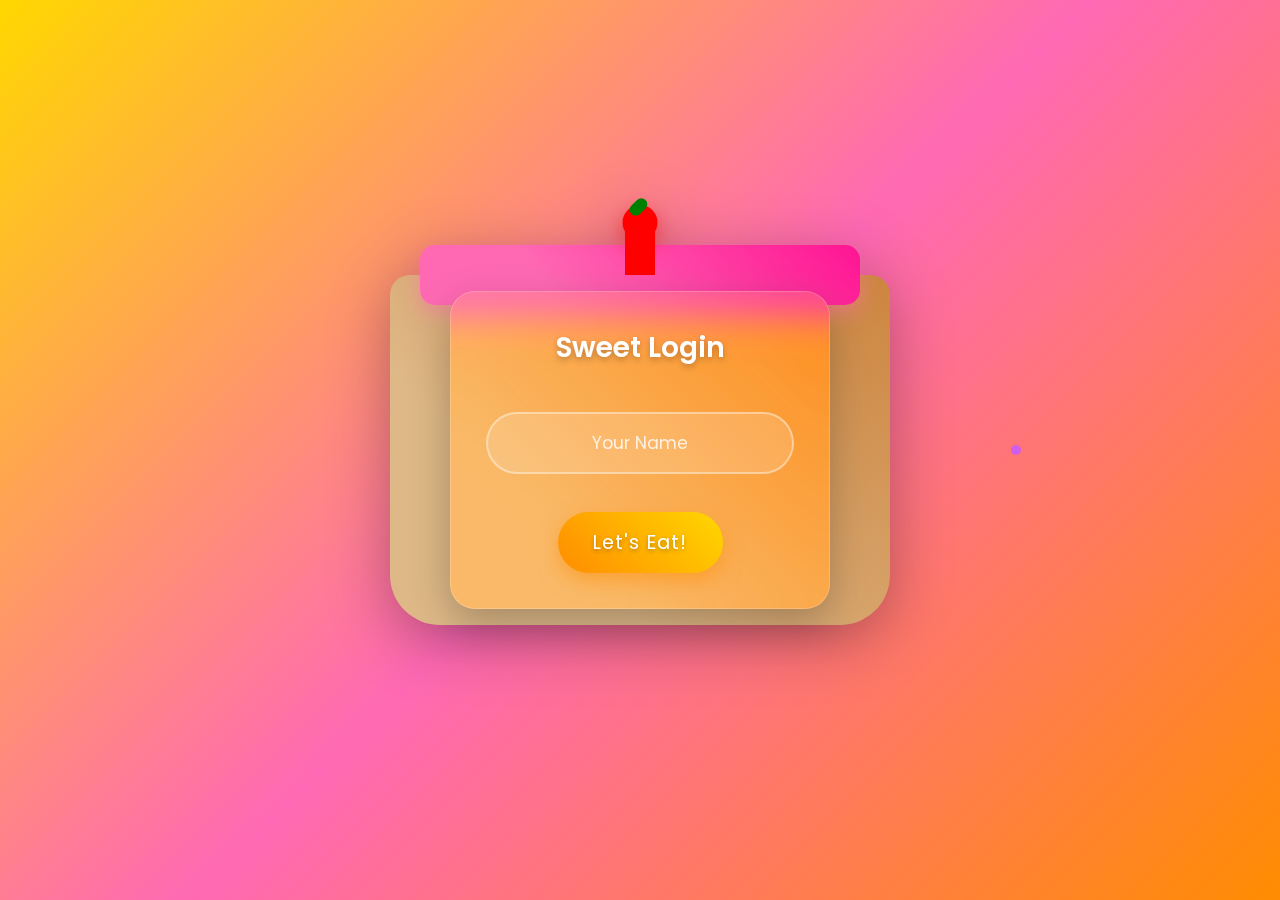
<file: index.html>
<!DOCTYPE html>
<html lang="en">
<head>
    <meta charset="UTF-8">
    <meta name="viewport" content="width=device-width, initial-scale=1.0">
    <title>Cake Login By shobhit dev</title>
    <link href="https://fonts.googleapis.com/css2?family=Poppins:wght@300;400;600&display=swap" rel="stylesheet">
    <style>
        * {
            margin: 0;
            padding: 0;
            box-sizing: border-box;
            font-family: 'Poppins', sans-serif;
        }

        body {
            display: flex;
            justify-content: center;
            align-items: center;
            height: 100vh;
            background: linear-gradient(135deg, #ffd700, #ff69b4, #ff8c00);
            overflow: hidden;
            position: relative;
        }

        .cake-container {
            position: absolute;
            top: 50%;
            left: 50%;
            transform: translate(-50%, -50%);
            filter: drop-shadow(0 15px 30px rgba(0,0,0,0.3));
            z-index: 1;
            width: 500px;
            height: 350px;
        }

        .cake {
            width: 100%;
            height: 100%;
            position: relative;
            background: linear-gradient(45deg, #deb887 30%, #cd853f 100%);
            border-radius: 20px 20px 50px 50px;
            animation: cakeGlow 2s infinite alternate;
        }

        .cake::before {
            content: '';
            position: absolute;
            top: -30px;
            left: 30px;
            right: 30px;
            height: 60px;
            background: linear-gradient(45deg, #ff69b4 30%, #ff1493 100%);
            border-radius: 15px;
            box-shadow: 0 8px 20px rgba(255,105,180,0.5);
        }

        .cake::after {
            content: '';
            position: absolute;
            top: -60px;
            left: 50%;
            transform: translateX(-50%);
            width: 30px;
            height: 60px;
            background: #ff0000;
            border-radius: 8px 8px 0 0;
        }

        .cherry {
            position: absolute;
            top: -70px;
            left: 50%;
            transform: translateX(-50%);
            width: 35px;
            height: 35px;
            background: #ff0000;
            border-radius: 50%;
            box-shadow: 0 8px 20px rgba(255,0,0,0.5);
        }

        .cherry::after {
            content: '';
            position: absolute;
            top: -8px;
            left: 10px;
            width: 12px;
            height: 20px;
            background: #008000;
            border-radius: 8px;
            transform: rotate(45deg);
        }

        @keyframes cakeGlow {
            from { filter: drop-shadow(0 0 10px rgba(255,215,0,0.4)); }
            to { filter: drop-shadow(0 0 25px rgba(255,140,0,0.8)); }
        }

        #login-form {
            position: absolute;
            top: 50%;
            left: 50%;
            transform: translate(-50%, -50%);
            width: 380px;
            text-align: center;
            padding: 35px;
            background: rgba(255, 255, 255, 0.08);
            backdrop-filter: blur(20px) saturate(180%);
            border-radius: 25px;
            box-shadow: 0 15px 40px rgba(0, 0, 0, 0.25);
            z-index: 2;
            transition: all 0.3s ease;
            border: 1px solid rgba(255,255,255,0.2);
        }

        #login-form:hover {
            transform: translate(-50%, -50%) scale(1.02);
            background: rgba(255, 255, 255, 0.12);
        }

        h2 {
            color: #fff;
            font-size: 28px;
            font-weight: 600;
            margin-bottom: 25px;
            text-shadow: 0 3px 6px rgba(0,0,0,0.25);
        }

        input {
            width: 100%;
            padding: 16px;
            margin: 18px 0;
            border: 2px solid rgba(255,255,255,0.4);
            font-size: 17px;
            text-align: center;
            background: rgba(255, 255, 255, 0.15);
            color: white;
            border-radius: 35px;
            outline: none;
            transition: all 0.3s ease;
        }

        input:focus {
            border-color: #ff69b4;
            box-shadow: 0 0 20px rgba(255,105,180,0.6);
            background: rgba(255, 255, 255, 0.25);
        }

        input::placeholder {
            color: rgba(255, 255, 255, 0.8);
        }

        button {
            background: linear-gradient(45deg, #ff8c00, #ffd700);
            color: white;
            border: none;
            padding: 16px 35px;
            font-size: 19px;
            border-radius: 35px;
            cursor: pointer;
            transition: all 0.3s ease;
            margin-top: 20px;
            letter-spacing: 1.2px;
            text-shadow: 0 2px 4px rgba(0,0,0,0.3);
            box-shadow: 0 8px 20px rgba(255,140,0,0.5);
        }

        button:hover {
            transform: scale(1.08);
            box-shadow: 0 12px 30px rgba(255,140,0,0.7);
        }

        .sprinkle {
            position: absolute;
            width: 10px;
            height: 10px;
            background: #fff;
            border-radius: 50%;
            animation: float 3s infinite ease-in-out;
            z-index: 0;
        }

        @keyframes float {
            0% { transform: translateY(0) rotate(0deg); opacity: 1; }
            50% { transform: translateY(-120px) rotate(180deg); opacity: 0.8; }
            100% { transform: translateY(0) rotate(360deg); opacity: 1; }
        }

    </style>
</head>
<body>

    <div class="cake-container">
        <div class="cake"></div>
        <div class="cherry"></div>
    </div>

    <form id="login-form">
        <h2>Sweet Login</h2>
        <input type="text" id="love-name" placeholder="Your Name">
        <button id="submit-btn">Let's Eat!</button>
    </form>

    <script>
        document.getElementById('submit-btn').addEventListener('click', function(event) {
            event.preventDefault();
            const nameInput = document.getElementById('love-name').value.trim();
            if (nameInput.toLowerCase() === "aram") {
                alert("Welcome to the Cake Party! 🎂");
                window.location.href = "main.html";
            } else {
                alert("Oops! Wrong ingredient! 🎂");
            }
        });

        function createSprinkle() {
            const sprinkle = document.createElement("div");
            sprinkle.classList.add("sprinkle");
            sprinkle.style.left = Math.random() * 100 + "vw";
            sprinkle.style.background = `hsl(${Math.random() * 360}, 80%, 65%)`;
            sprinkle.style.animationDuration = Math.random() * 2 + 3 + "s";
            document.body.appendChild(sprinkle);

            setTimeout(() => {
                sprinkle.remove();
            }, 5000);
        }

        setInterval(createSprinkle, 250);
    </script>

</body>
</html>
</file>
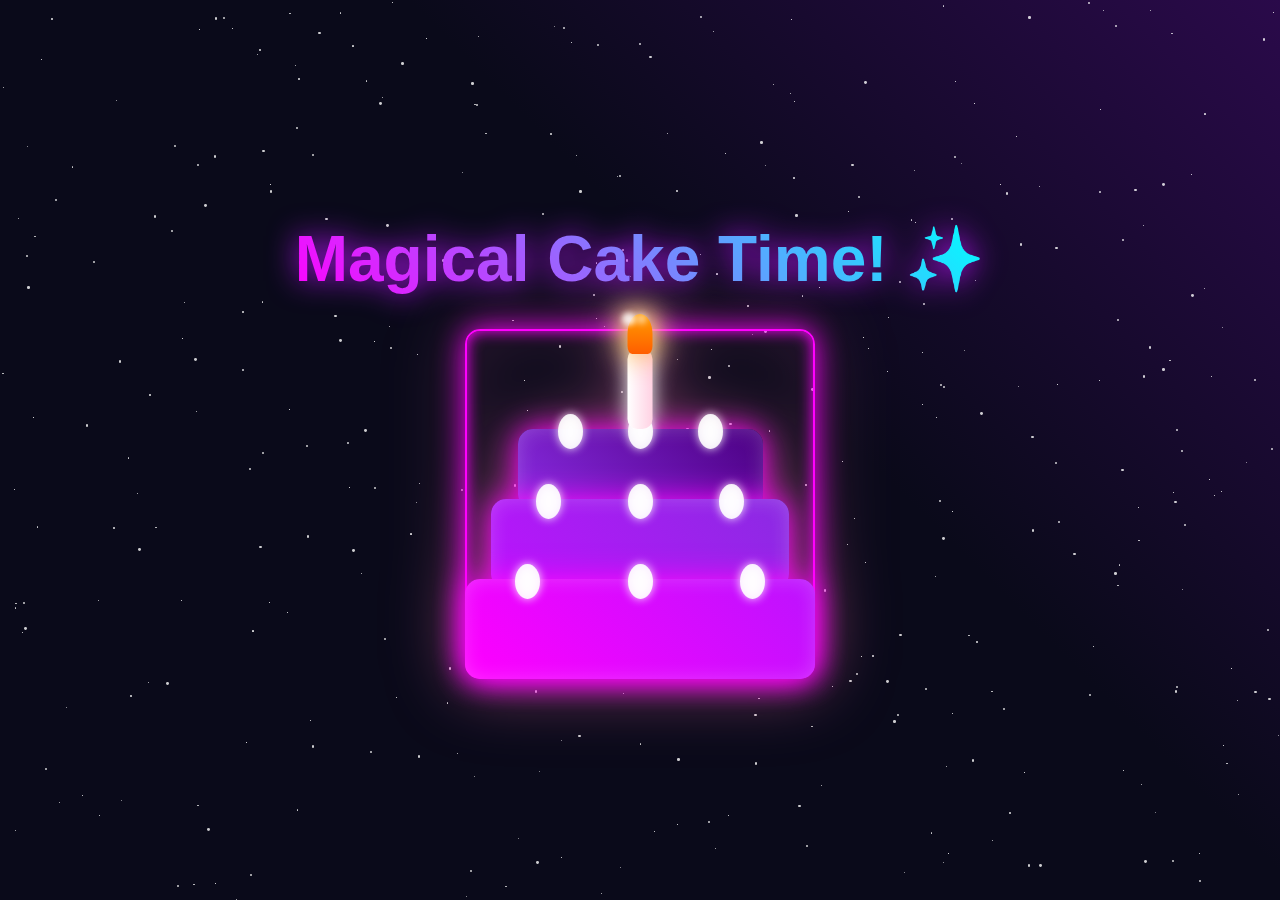
<file: cake.html>
<!DOCTYPE html>
<html lang="en">
<head>
    <meta charset="UTF-8">
    <meta name="viewport" content="width=device-width, initial-scale=1.0">
    <title>Magical Cake Celebration!</title>
    <script src="https://cdnjs.cloudflare.com/ajax/libs/gsap/3.12.2/gsap.min.js"></script>
    <style>
        :root {
            --neon-pink: #ff00ff;
            --neon-blue: #00ffff;
            --neon-purple: #bc13fe;
            --space-black: #0a0a1a;
            --star-white: rgba(255, 255, 255, 0.8);
        }

        * {
            margin: 0;
            padding: 0;
            box-sizing: border-box;
        }

        body {
            min-height: 100vh;
            display: flex;
            flex-direction: column;
            justify-content: center;
            align-items: center;
            background: linear-gradient(45deg, var(--space-black) 60%, #2a0a4a);
            font-family: 'Arial', sans-serif;
            overflow: hidden;
            position: relative;
        }

        .stars {
            position: fixed;
            width: 100vw;
            height: 100vh;
            pointer-events: none;
            z-index: -1;
        }

        .star {
            position: absolute;
            background: var(--star-white);
            border-radius: 50%;
            animation: twinkle 2s infinite;
        }

        @keyframes twinkle {
            0%, 100% { opacity: 0.3; }
            50% { opacity: 1; }
        }

        .heading {
            font-size: 4rem;
            background: linear-gradient(45deg, var(--neon-pink), var(--neon-blue));
            -webkit-background-clip: text;
            background-clip: text;
            color: transparent;
            margin-bottom: 2rem;
            text-align: center;
            animation: titleFloat 3s ease-in-out infinite;
            filter: drop-shadow(0 0 15px var(--neon-purple));
            position: relative;
            z-index: 2;
        }

        @keyframes titleFloat {
            0%, 100% { transform: translateY(0); }
            50% { transform: translateY(-10px); }
        }

        .cake-container {
            position: relative;
            width: 350px;
            height: 350px;
            cursor: pointer;
            transition: transform 0.3s ease;
            filter: drop-shadow(0 0 30px rgba(255, 113, 182, 0.5));
        }

        .cake-container:hover {
            transform: scale(1.05) rotate(-2deg);
        }

        .cake {
            position: relative;
            width: 100%;
            height: 100%;
            transform-style: preserve-3d;
            perspective: 1000px;
        }

        .layer {
            position: absolute;
            width: 100%;
            border-radius: 15px;
            box-shadow: 
                0 0 30px var(--neon-pink),
                inset 0 0 20px rgba(255, 255, 255, 0.2);
            display: flex;
            justify-content: center;
            transition: all 0.3s ease;
        }

        .layer-1 {
            height: 100px;
            bottom: 0;
            background: linear-gradient(45deg, #ff00ff, #bc13fe);
            z-index: 3;
        }

        .layer-2 {
            height: 90px;
            bottom: 90px;
            width: 85%;
            left: 7.5%;
            background: linear-gradient(45deg, #bc13fe, #8a2be2);
            z-index: 2;
        }

        .layer-3 {
            height: 80px;
            bottom: 170px;
            width: 70%;
            left: 15%;
            background: linear-gradient(45deg, #8a2be2, #4b0082);
            z-index: 1;
        }

        .frosting {
            position: absolute;
            width: 25px;
            height: 35px;
            background: rgba(255, 255, 255, 0.9);
            border-radius: 50%;
            top: -15px;
            filter: drop-shadow(0 0 5px white);
        }

        .candle {
            position: absolute;
            width: 25px;
            height: 80px;
            background: linear-gradient(to right, #fff, #ffd1e3);
            top: -80px;
            left: 50%;
            transform: translateX(-50%);
            border-radius: 10px;
            z-index: 10;
            filter: drop-shadow(0 0 10px white);
        }

        .flame {
            position: absolute;
            width: 25px;
            height: 40px;
            background: linear-gradient(to bottom, #ff9d00, #ff5e00);
            border-radius: 50% 50% 20% 20%;
            top: -35px;
            animation: flameFloat 0.8s ease-in-out infinite;
            filter: drop-shadow(0 0 15px #ff9d00);
        }

        @keyframes flameFloat {
            0%, 100% { transform: rotate(-2deg); }
            50% { transform: rotate(2deg) scale(1.1); }
        }

        .glow-particle {
            position: absolute;
            width: 10px;
            height: 10px;
            background: rgba(255, 255, 255, 0.6);
            border-radius: 50%;
            filter: blur(3px);
            animation: particleFloat 3s linear infinite;
        }

        @keyframes particleFloat {
            0% { transform: translateY(0); opacity: 1; }
            100% { transform: translateY(-100px); opacity: 0; }
        }

        .next-page-button {
            position: fixed;
            bottom: 40px;
            padding: 15px 40px;
            font-size: 1.2rem;
            background: linear-gradient(45deg, var(--neon-pink), var(--neon-blue));
            border: none;
            border-radius: 30px;
            color: white;
            cursor: pointer;
            opacity: 0;
            transform: translateY(50px);
            transition: all 0.3s ease;
            box-shadow: 
                0 0 25px var(--neon-pink),
                0 0 50px var(--neon-blue);
            z-index: 1000;
            font-weight: bold;
            text-transform: uppercase;
            letter-spacing: 2px;
        }

        .next-page-button:hover {
            transform: translateY(-5px);
            box-shadow: 
                0 0 35px var(--neon-pink),
                0 0 70px var(--neon-blue);
            background: linear-gradient(45deg, var(--neon-blue), var(--neon-pink));
        }

        .neon-border {
            position: absolute;
            width: 100%;
            height: 100%;
            border: 2px solid var(--neon-pink);
            border-radius: 15px;
            box-shadow: 
                inset 0 0 15px var(--neon-pink),
                0 0 30px var(--neon-pink);
            animation: borderPulse 2s infinite;
        }

        @keyframes borderPulse {
            0%, 100% { opacity: 0.8; }
            50% { opacity: 0.3; }
        }



 /* नया बटन CSS जोड़ें */
 .next-page-button.show {
            opacity: 1 !important;
            transform: translateY(0) !important;
            animation: buttonPulse 1.5s infinite;
        }

        @keyframes buttonPulse {
            0%, 100% { transform: translateY(0) scale(1); }
            50% { transform: translateY(-5px) scale(1.1); }
        }

    </style>
</head>
<body>
    <div class="stars"></div>
    <h1 class="heading">Magical Cake Time! ✨</h1>
    <div class="cake-container">
        <div class="cake">
            <div class="neon-border"></div>
            <div class="layer layer-1">
                <div class="frosting"></div>
                <div class="frosting" style="left: 50px"></div>
                <div class="frosting" style="right: 50px"></div>
            </div>
            <div class="layer layer-2">
                <div class="frosting"></div>
                <div class="frosting" style="left: 45px"></div>
                <div class="frosting" style="right: 45px"></div>
            </div>
            <div class="layer layer-3">
                <div class="frosting"></div>
                <div class="frosting" style="left: 40px"></div>
                <div class="frosting" style="right: 40px"></div>
                <div class="candle">
                    <div class="flame"></div>
                </div>
            </div>
        </div>
    </div>
    <button class="next-page-button">Begin Magic →</button>

    <script>
        // Create stars background
        function createStars() {
            const container = document.querySelector('.stars');
            for (let i = 0; i < 200; i++) {
                const star = document.createElement('div');
                star.className = 'star';
                star.style.width = `${Math.random() * 3}px`;
                star.style.height = star.style.width;
                star.style.left = `${Math.random() * 100}%`;
                star.style.top = `${Math.random() * 100}%`;
                star.style.animationDelay = `${Math.random() * 2}s`;
                container.appendChild(star);
            }
        }

        // Create floating particles
        function createParticles() {
            const flame = document.querySelector('.flame');
            setInterval(() => {
                const particle = document.createElement('div');
                particle.className = 'glow-particle';
                particle.style.left = `${Math.random() * 20 - 10}px`;
                flame.appendChild(particle);
                setTimeout(() => particle.remove(), 3000);
            }, 300);
        }

        // Initialize animations
        createStars();
        createParticles();


         // अपडेट किया हुआ JavaScript
         document.addEventListener('DOMContentLoaded', () => {
            const cake = document.querySelector('.cake-container');
            const nextButton = document.querySelector('.next-page-button');
            let celebrationStarted = false;

            // केक पर क्लिक करने का इवेंट
            cake.addEventListener('click', () => {
                if(celebrationStarted) return;
                celebrationStarted = true;

                // बटन दिखाएं
                setTimeout(() => {
                    nextButton.classList.add('show');
                }, 2000);

                // एनिमेशन लॉजिक यहाँ जोड़ें
            });

            // बटन क्लिक हेंडलर
            nextButton.addEventListener('click', () => {
                window.location.href = 'birthday-main.html';
            });

            // स्टार्स और पार्टिकल्स इनिशियलाइज़ करें
            createStars();
            createParticles();
        });


        // Rest of your existing JavaScript code with GSAP animations...
        // (Keep the original JavaScript functionality and add new enhancements)
    </script>
</body>
</html>
</file>
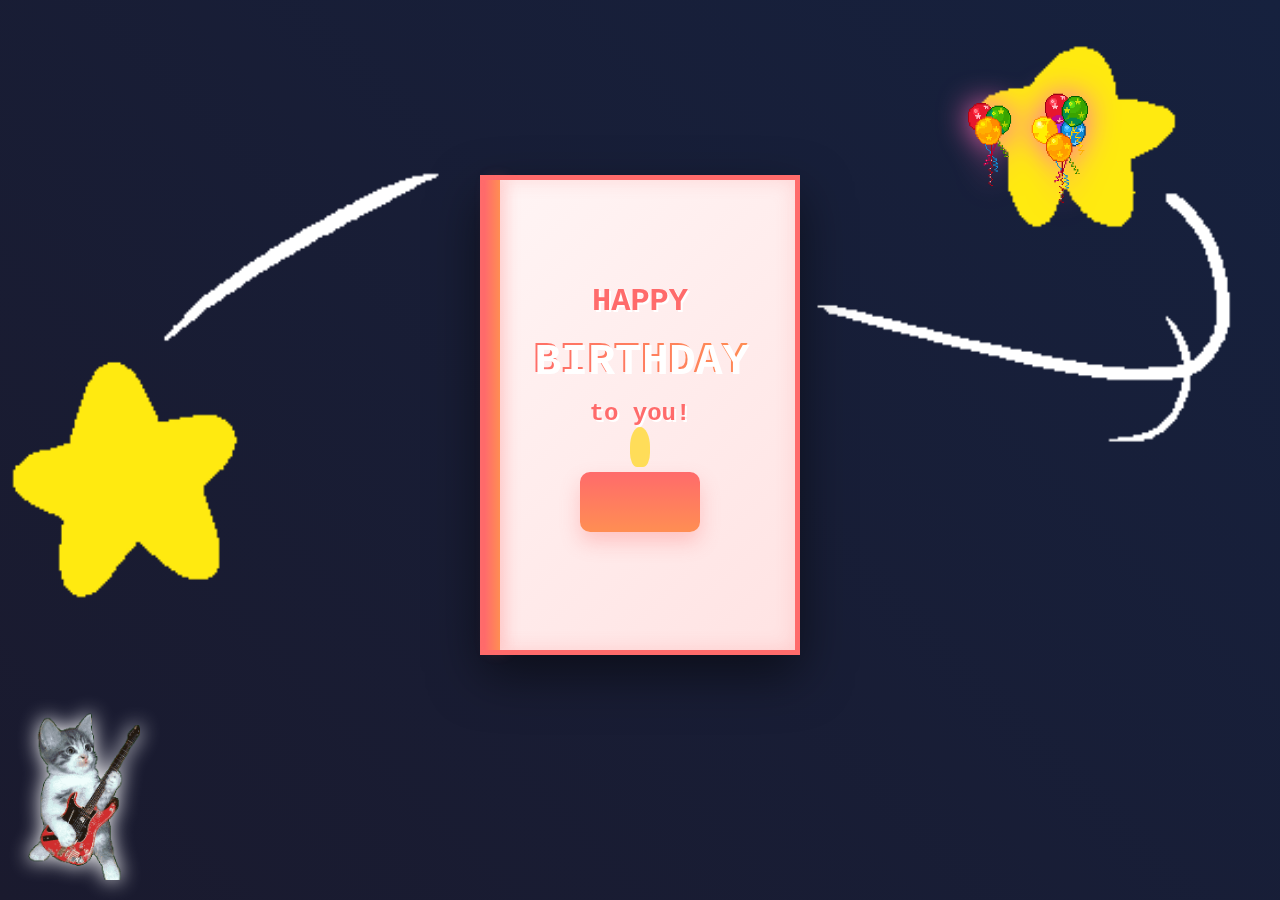
<file: Final.html>
<!DOCTYPE html>
<html lang="en">

<head>
    <meta charset="UTF-8">
    <meta name="viewport" content="width=device-width, initial-scale=1.0">
    <title>Magic Birthday Book</title>
    <style>
        * {
            margin: 0;
            padding: 0;
            box-sizing: border-box;
        }

        body {
            background: linear-gradient(45deg, #1a1a2e, #16213e);
            min-height: 100vh;
            display: flex;
            justify-content: center;
            align-items: center;
            overflow: hidden;
            font-family: 'Courier New', monospace;
        }

        .star {
            position: absolute;
            width: 100%;
            height: 100%;
            object-fit: cover;
            animation: pulse 2s infinite;
        }

        .ballon {
            position: absolute;
            top: 10%;
            right: 15%;
            width: 120px;
            filter: drop-shadow(0 0 15px #ff69b4);
            animation: float 4s ease-in-out infinite;
        }

        .container {
            perspective: 1000px;
            z-index: 1;
        }

        .birthdayCard {
            position: relative;
            width: 400px;
            height: 550px;
            transform-style: preserve-3d;
            transition: all 0.8s ease;
            cursor: pointer;
            border-radius: 10px;
            box-shadow: 0 20px 50px rgba(0,0,0,0.5);
        }

        .birthdayCard:hover {
            transform: rotateY(180deg);
        }

        .cardFront, .cardInside {
            position: absolute;
            width: 100%;
            height: 100%;
            backface-visibility: hidden;
            background: linear-gradient(135deg, #fff5f5, #ffe3e3);
            padding: 30px;
            border: 5px solid #ff6b6b;
            box-shadow: inset 0 0 20px rgba(255,107,107,0.2);
        }

        .cardFront {
            display: flex;
            flex-direction: column;
            justify-content: center;
            align-items: center;
        }

        .cardInside {
            transform: rotateY(180deg);
            background: linear-gradient(135deg, #fff5f5, #ffe3e3);
        }

        /* Book spine effect */
        .cardFront::before {
            content: '';
            position: absolute;
            left: 0;
            top: 0;
            width: 15px;
            height: 100%;
            background: linear-gradient(to right, #ff6b6b, #ff8e53);
            box-shadow: 5px 0 15px rgba(255,107,107,0.3);
        }

        .front-text {
            text-align: center;
            z-index: 2;
        }

        .happy, .bday, .toyou {
            color: #ff6b6b;
            text-shadow: 2px 2px 0px #fff;
            margin: 15px 0;
            transform: translateZ(50px);
        }

        .happy { font-size: 2.5em; }
        .bday { 
            font-size: 3.5em; 
            animation: glow 2s ease-in-out infinite;
            background: linear-gradient(45deg, #ff6b6b, #ff8e53);
            -webkit-background-clip: text;
            -webkit-text-fill-color: transparent;
        }
        .toyou { font-size: 1.8em; }

        .plate {
            position: relative;
            margin: 30px 0;
        }

        .cake {
            width: 150px;
            height: 80px;
            background: linear-gradient(#ff6b6b, #ff8e53);
            border-radius: 10px;
            position: relative;
            box-shadow: 0 10px 20px rgba(255,107,107,0.3);
        }

        .flame {
            width: 20px;
            height: 40px;
            background: #ffdd59;
            border-radius: 50% 50% 35% 35%;
            position: absolute;
            top: -45px;
            left: 50%;
            transform: translateX(-50%);
            animation: flicker 0.1s infinite;
        }

        .wishes {
            color: #2c3e50;
            font-size: 1.1em;
            line-height: 1.6;
            padding: 20px;
            background: rgba(255,255,255,0.9);
            border-radius: 10px;
            box-shadow: 0 5px 15px rgba(0,0,0,0.1);
        }

        .bdyboy {
            width: 180px;
            border-radius: 50%;
            border: 5px solid #ff6b6b;
            margin: 20px auto;
            transition: transform 0.3s;
            box-shadow: 0 10px 20px rgba(0,0,0,0.2);
        }

        .bdyboy:hover {
            transform: scale(1.05) rotate(5deg);
        }

        .confetti {
            position: absolute;
            width: 100%;
            height: 100%;
            top: 0;
            left: 0;
            z-index: -1;
        }

        .cat {
            position: absolute;
            bottom: 20px;
            left: 20px;
            width: 120px;
            filter: drop-shadow(0 0 10px #fff);
            animation: float 3s ease-in-out infinite;
        }

        @keyframes glow {
            0%, 100% { filter: drop-shadow(0 0 10px #ff6b6b); }
            50% { filter: drop-shadow(0 0 20px #ff8e53); }
        }

        @keyframes float {
            0%, 100% { transform: translateY(0); }
            50% { transform: translateY(-20px); }
        }

        @keyframes flicker {
            0% { transform: translateX(-50%) rotate(2deg); }
            50% { transform: translateX(-50%) rotate(-2deg); }
            100% { transform: translateX(-50%) rotate(2deg); }
        }

        @keyframes pulse {
            0% { opacity: 0.8; }
            50% { opacity: 0.4; }
            100% { opacity: 0.8; }
        }

        /* Page lines effect */
        .cardInside::before {
            content: '';
            position: absolute;
            top: 0;
            left: 30px;
            width: 2px;
            height: 100%;
            background: repeating-linear-gradient(
                to bottom,
                #ff6b6b 5px,
                transparent 5px,
                transparent 10px
            );
        }

        .name {
            color: #ff6b6b;
            font-weight: bold;
            margin-top: 20px;
            text-align: right;
        }

        .birthdayCard {
    position: relative;
    width: 250px; /* Pehle 400px tha, ab thoda chhota kar diya */
    height: 400px; /* Pehle 550px tha */
    transform-style: preserve-3d;
    transition: all 0.8s ease;
    cursor: pointer;
    border-radius: 10px;
    box-shadow: 0 20px 50px rgba(0,0,0,0.5);
    margin-top: -30px; /* Card ko thoda upar shift kar diya */
}



/* ... (keep all previous styles as they are) ... */

.birthdayCard {
    position: relative;
    width: 320px; /* Reduced from 400px */
    height: 480px; /* Reduced from 550px */
    transform-style: preserve-3d;
    transition: all 0.8s ease;
    cursor: pointer;
    border-radius: 10px;
    box-shadow: 0 20px 50px rgba(0,0,0,0.5);
}

.container {
    perspective: 1000px;
    z-index: 1;
    position: relative;
    top: -20px; /* Move card up */
}

/* Adjust text sizes */
.happy { font-size: 2em; }
.bday { 
    font-size: 2.8em; /* Reduced from 3.5em */
}
.toyou { font-size: 1.5em; }

/* Adjust cake size */
.cake {
    width: 120px; /* Reduced from 150px */
    height: 60px; /* Reduced from 80px */
}

/* Adjust wishes text */
.wishes {
    font-size: 0.9em; /* Reduced from 1.1em */
    padding: 10px; /* Reduced from 20px */
    line-height: 1.3;
}

/* Adjust image size */
.bdyboy {
    width: 140px; /* Reduced from 180px */
    margin: 15px auto; /* Reduced from 20px */
}

/* Add margin to wishes text */
.inside-text {
    margin-bottom: 10px;
}

/* Adjust card padding */
.cardFront, .cardInside {
    padding: 10px; /* Reduced from 30px */
}



    </style>
</head>

<body>
    <img src="ZUiY.gif" alt="stars" class="star">
    <img src="5l03.gif" alt="ballon" class="ballon">
    <div class="container">
        <div class="birthdayCard">
            <div class="cardFront">
                <div class="front-text">
                    <h3 class="happy">HAPPY</h3>
                    <h2 class="bday">BIRTHDAY</h2>
                    <h3 class="toyou">to you!</h3>
                </div>
                <div class="plate">
                    <div class="cake"></div>
                    <div class="flame"></div>
                </div>
            </div>
            <div class="cardInside">
                <div class="img">
                    <img src="a.jpg" alt="Brotherpic" class="bdyboy">
                    <img src="6ob.gif" alt="confetti" class="confetti">
                </div>
                <div class="inside-text">
                    <h3 class="happy">HAPPY</h3>
                    <h2 class="bday">BIRTHDAY</h2>
                    <h3 class="toyou">to you Aram!</h3>
                </div>
                <div class="wishes">
                    <p>Dear Aram, My friend, ❤️</p>
                    <p>Happiest Birthday!! 🎉🥳 I hope your day is filled with endless love and laughter! May all your wishes come true and your heart always shine with happiness. 💖✨</p>
                    <p class="name">With Respect ~ Your friend Amir</p>
                    <p class="name"></p>
                </div>
            </div>
        </div>
    </div>
    <img src="cat.gif" alt="cat" class="cat">


    
</body>

</html>
</file>
